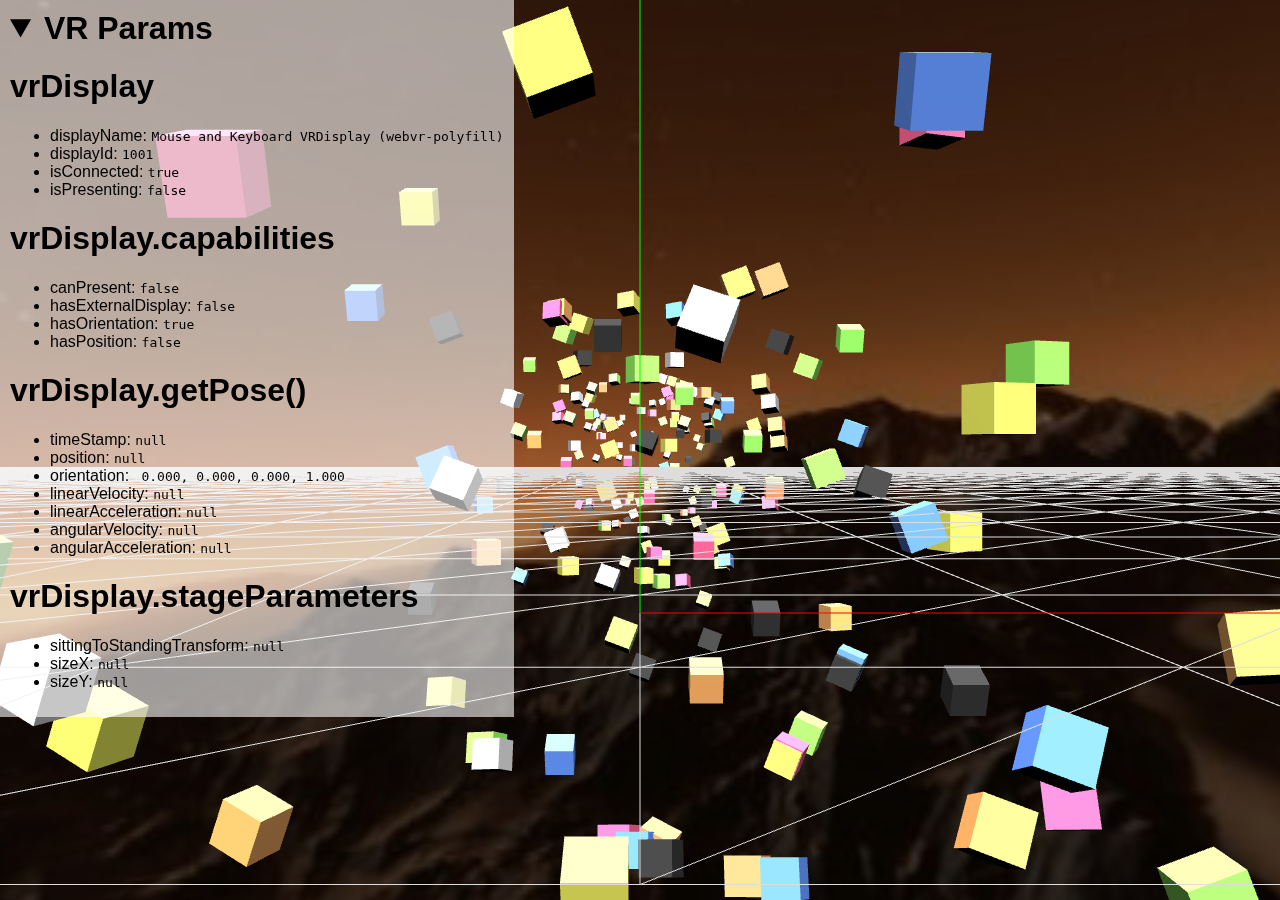
<file: index.html>
<!DOCTYPE html>
<html lang="en">

<head>
	<title>Web VR template</title>
	<meta charset="utf-8">
	<meta name="viewport" content="width=device-width, user-scalable=no, minimum-scale=1.0, maximum-scale=1.0, shrink-to-fit=no">
	<meta name="mobile-web-app-capable" content="yes">
	<meta name="apple-mobile-web-app-capable" content="yes" />
	<meta name="apple-mobile-web-app-status-bar-style" content="black-translucent" />
	<link href="css/style.css" media="all" rel="stylesheet" />
	<script src="js/jquery.js"></script>
	<script src="js/three/three.js"></script>
	<script src="js/three/VREffect.js"></script>
	
	<!-- if needed, basic head motion control -->
	<!-- <script src="js/three/VRControls.js"></script> -->

	<!-- For VR, wasd + head motion control -->
	<script src="js/three/FirstPersonVRControls.js"></script>

	<!-- For non-VR, wasd control -->
	<script src="js/three/FirstPersonControls.js"></script>
</head>

<body>

	<div class="vr-control-buttons">
		<button class="enter-vr">Enter VR</button>
		<button class="exit-vr">Exit VR</button>
		<button class="reset-vr-center">Reset VR center</button>
	</div>
	
	<!-- polyfill for mobile cardboard -->
	<script src="js/webvr-polyfill.js"></script>
	<!-- WebVR wrapper -->
	<script src="js/WebVR.js"></script>
	
	<!-- THREE scene here -->
	<script src="js/app.js"></script>
	
	<!-- debug use, requires WebVR.js -->
	<script src="js/vr-debug.js"></script>

</body>

</html>
</file>
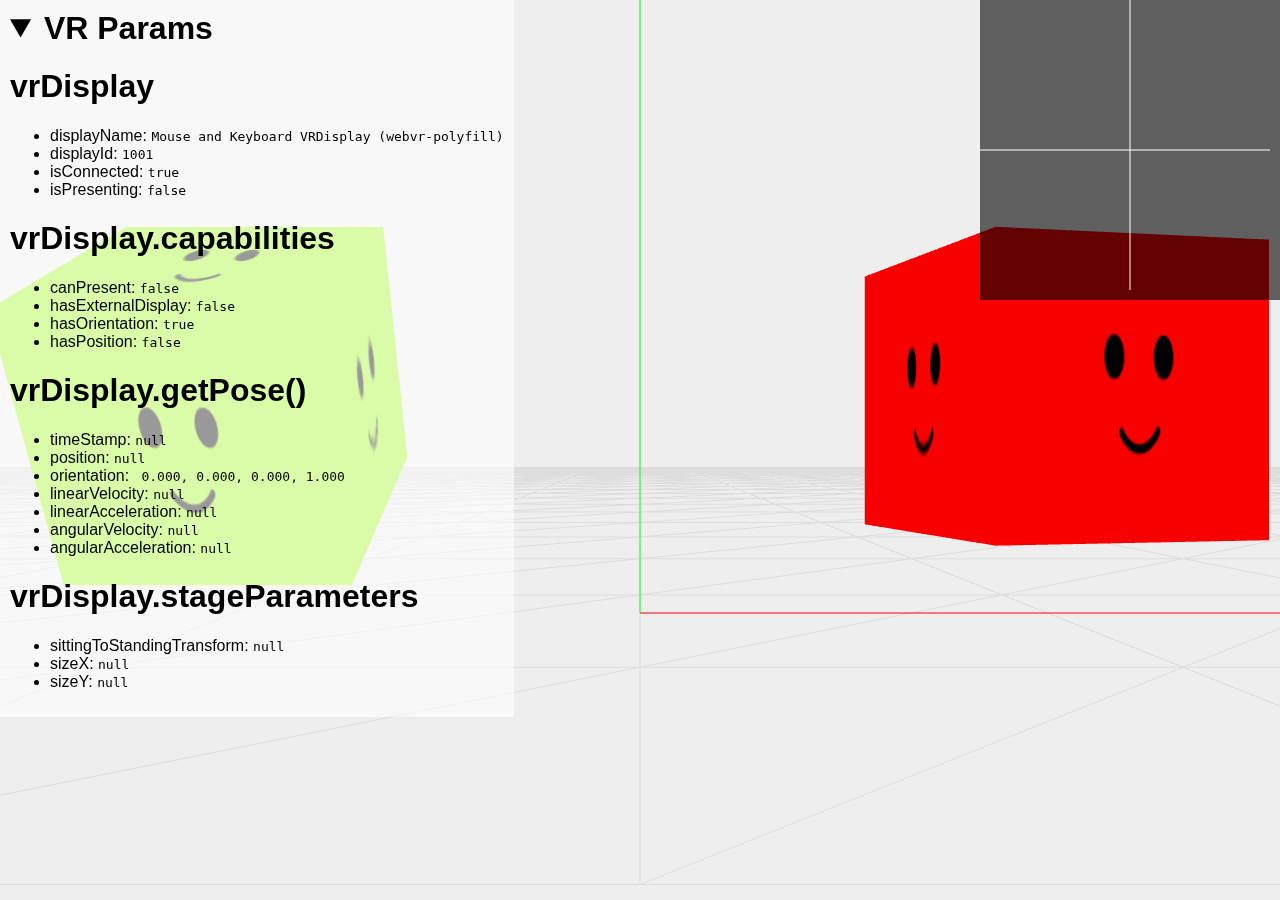
<file: example/gesture/index.html>
<!DOCTYPE html>
<html lang="en">

<head>
	<title>Web VR head gesture - nod / shake</title>
	<meta charset="utf-8">
	<meta name="viewport" content="width=device-width, user-scalable=no, minimum-scale=1.0, maximum-scale=1.0, shrink-to-fit=no">
	<meta name="mobile-web-app-capable" content="yes">
	<meta name="apple-mobile-web-app-capable" content="yes" />
	<meta name="apple-mobile-web-app-status-bar-style" content="black-translucent" />
	<link href="../../css/style.css" media="all" rel="stylesheet" />
	<script src="../../js/jquery.js"></script>
	<script src="../../js/three/three.js"></script>
	<script src="../../js/three/VREffect.js"></script>
	
	<!-- if needed, basic head motion control -->
	<!-- <script src="../../js/three/VRControls.js"></script> -->

	<!-- For VR, wasd + head motion control -->
	<script src="../../js/three/FirstPersonVRControls.js"></script>

	<!-- For non-VR, wasd control -->
	<script src="../../js/three/FirstPersonControls.js"></script>
</head>

<body>

	<div class="vr-control-buttons">
		<button class="enter-vr">Enter VR</button>
		<button class="exit-vr">Exit VR</button>
		<button class="reset-vr-center">Reset VR center</button>
	</div>

	<canvas id="gesture-canvas" width="300" height="300"></canvas>
	
	<!-- polyfill for mobile cardboard -->
	<script src="../../js/webvr-polyfill.js"></script>
	<!-- WebVR wrapper -->
	<script src="../../js/WebVR.js"></script>
	<script src="../../js/WebVR.gesture.js"></script>
	
	<!-- THREE scene here -->
	<script src="app.js"></script>
	
	<!-- debug use, requires WebVR.js -->
	<script src="../../js/vr-debug.js"></script>

</body>

</html>
</file>
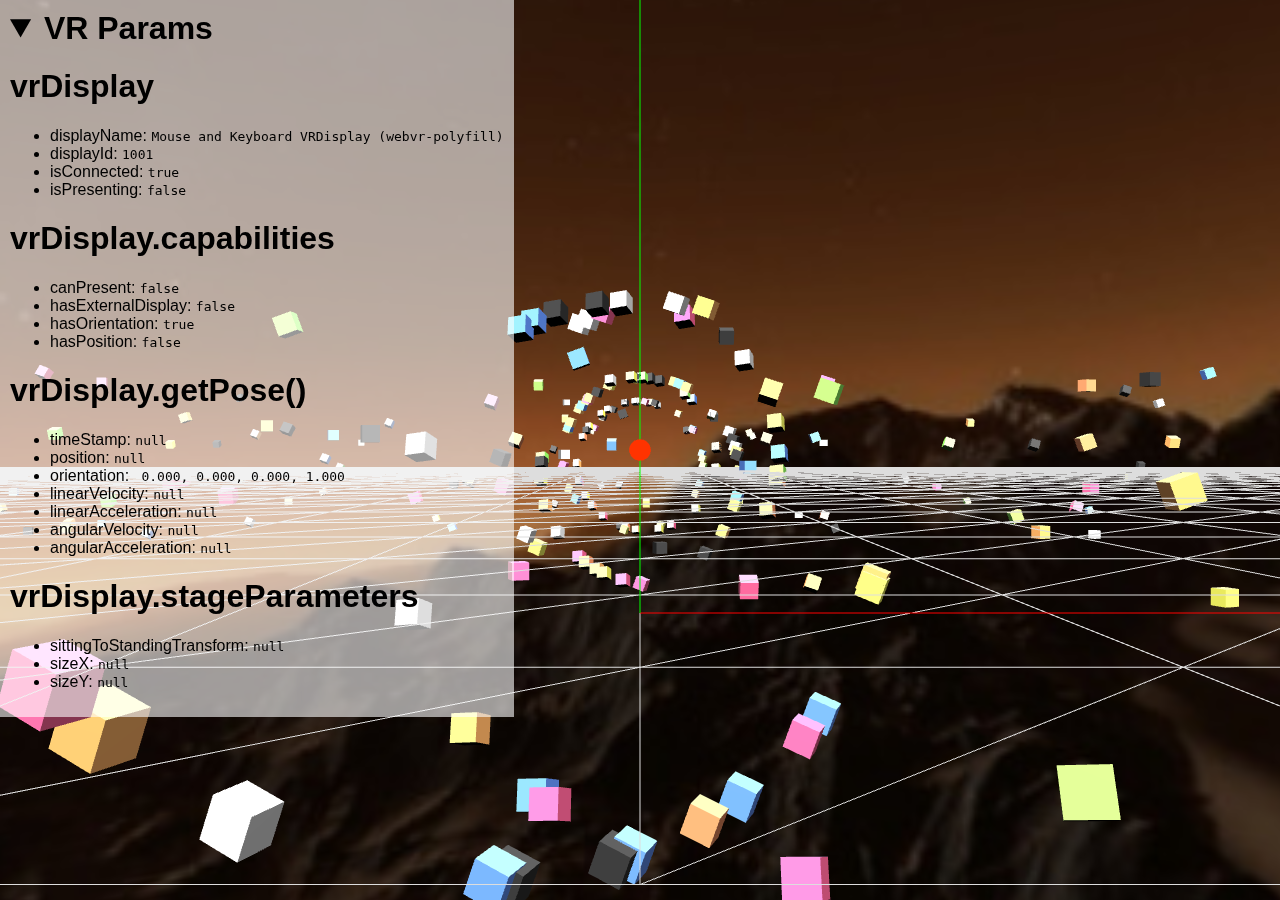
<file: example/pointer/index.html>
<!DOCTYPE html>
<html lang="en">

<head>
	<title>Web VR template</title>
	<meta charset="utf-8">
	<meta name="viewport" content="width=device-width, user-scalable=no, minimum-scale=1.0, maximum-scale=1.0, shrink-to-fit=no">
	<meta name="mobile-web-app-capable" content="yes">
	<meta name="apple-mobile-web-app-capable" content="yes" />
	<meta name="apple-mobile-web-app-status-bar-style" content="black-translucent" />
	<link href="../../css/style.css" media="all" rel="stylesheet" />
	<script src="../../js/jquery.js"></script>
	<script src="../../js/three/three.js"></script>
	<script src="../../js/three/VREffect.js"></script>
	
	<!-- if needed, basic head motion control -->
	<!-- <script src="../../js/three/VRControls.js"></script> -->

	<!-- For VR, wasd + head motion control -->
	<script src="../../js/three/FirstPersonVRControls.js"></script>

	<!-- For non-VR, wasd control -->
	<script src="../../js/three/FirstPersonControls.js"></script>
</head>

<body>

	<div class="vr-control-buttons">
		<button class="enter-vr">Enter VR</button>
		<button class="exit-vr">Exit VR</button>
		<button class="reset-vr-center">Reset VR center</button>
	</div>
	
	<!-- polyfill for mobile cardboard -->
	<script src="../../js/webvr-polyfill.js"></script>
	<!-- WebVR wrapper -->
	<script src="../../js/WebVR.js"></script>
	<script src="../../js/WebVR.pointer.js"></script>
	
	<!-- THREE scene here -->
	<script src="app.js"></script>
	
	<!-- debug use, requires WebVR.js -->
	<script src="../../js/vr-debug.js"></script>

</body>

</html>
</file>
<file: css/style.css>
body {
	width: 100%;
	height: 100%;
	color: #000;
	margin: 0;
	padding: 0;
	overflow: hidden;
}

details {
	padding: 10px;
	position: absolute;
	left: 0;
	top: 0;
	z-index: 2;
	font-family: sans-serif;
	overflow: auto;
	background: rgba(255, 255, 255, .6);
}

summary {
	font-size: 2em;
	font-weight: bold;
}

details code {
	font-family: monospace;
}

.vr-control-buttons {
	position: absolute;
	right: 0;
	bottom: 0;
	z-index: 10;
}

canvas {
	position: absolute;
	z-index: 1;
	left: 0;
	top: 0;
}

#gesture-canvas {
	width: 300px;
	height: 300px;
	left: auto;
	right: 0;
	background: rgba(0, 0, 0, .6);
	z-index: 2;
}
</file>
